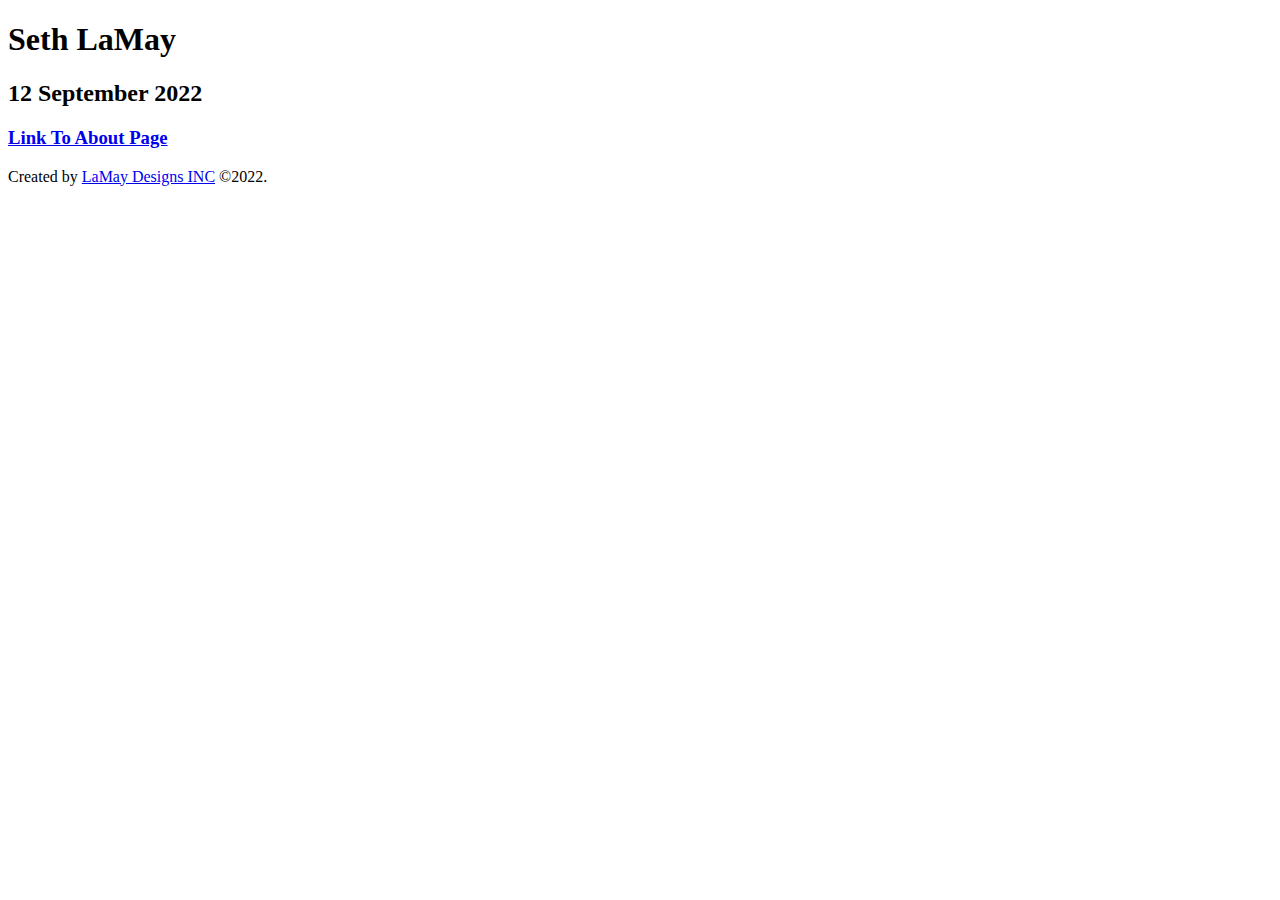
<file: Step1/index.html>
<!--
  Collaberating Members:
  :Oliver Finnamore
  :Ethan Lozuke
  :Vivek Govindu
  :Will Gibson
-->

<!DOCTYPE html>
  <html lang = "en-US">
    <head>
      <meta charset = "utf-8" />
    </head>
    <body>
      <header>
        <h1>
            Seth LaMay
        </h1>
      </header>
      <main>
        <h2>
          12 September 2022
        </h2>
        <h3><a href = "about.html">Link To About Page</a></h3>
      </main>
      <footer>
        Created by <a href = "lamaytechnologiesinc.com/index.html">LaMay Designs INC</a> &copy;2022.<br>
      </footer>
    </body>
  </html>
</file>
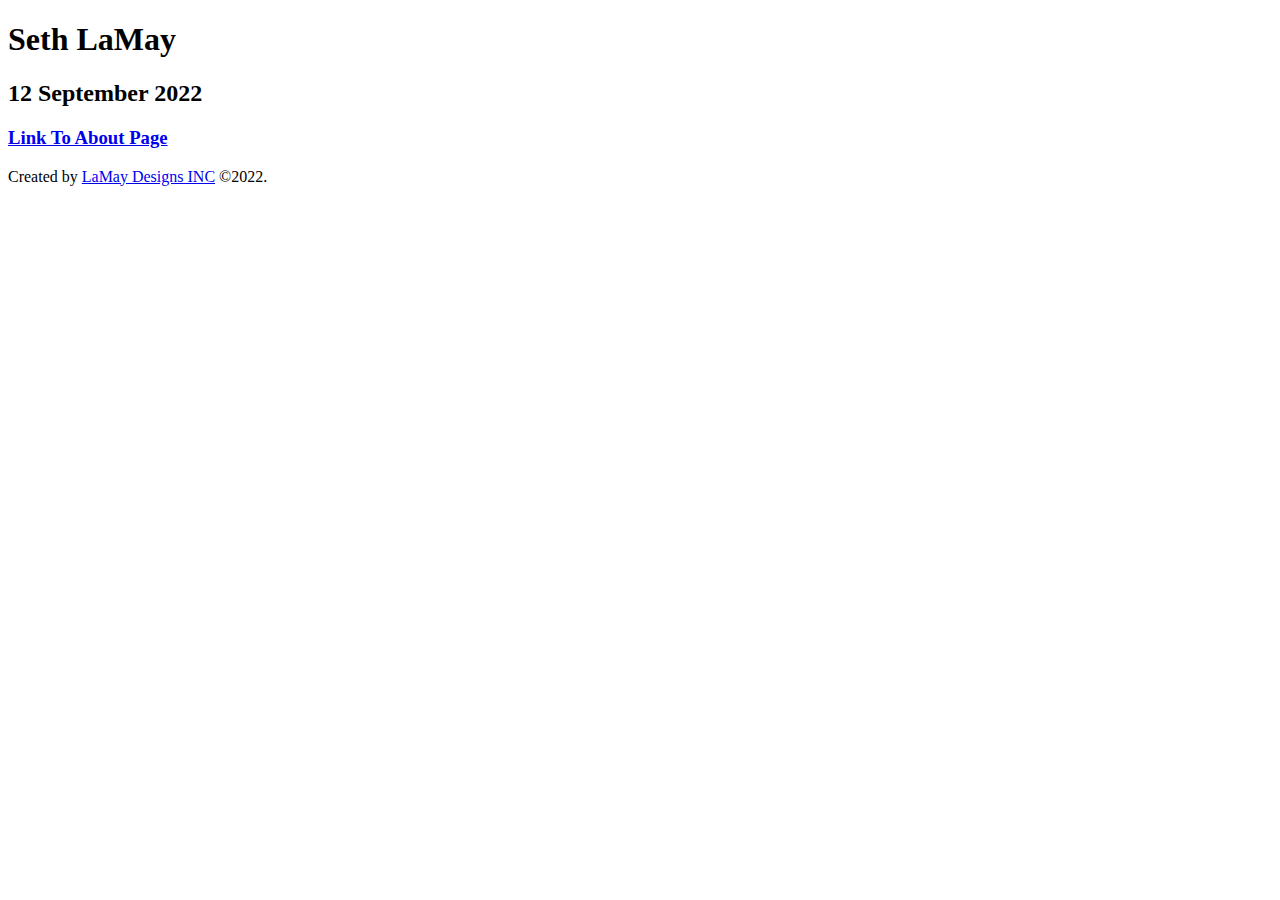
<file: Step5/index.html>
<!DOCTYPE html>
  <html lang = "en-US">
    <head>
      <meta charset = "utf-8" />
      <title>
        Seth Aaron LaMay | practice assignment
      </title>
    </head>
    <body>
      <header>
        <h1>
            Seth LaMay
        </h1>
      </header>
      <main>
        <h2>
          12 September 2022
        </h2>
        <h3><a href = "about.html">Link To About Page</a></h3>
      </main>
      <footer>
        Created by <a href = "lamaytechnologiesinc.com/index.html">LaMay Designs INC</a> &copy;2022.<br>
      </footer>
    </body>
  </html>
</file>
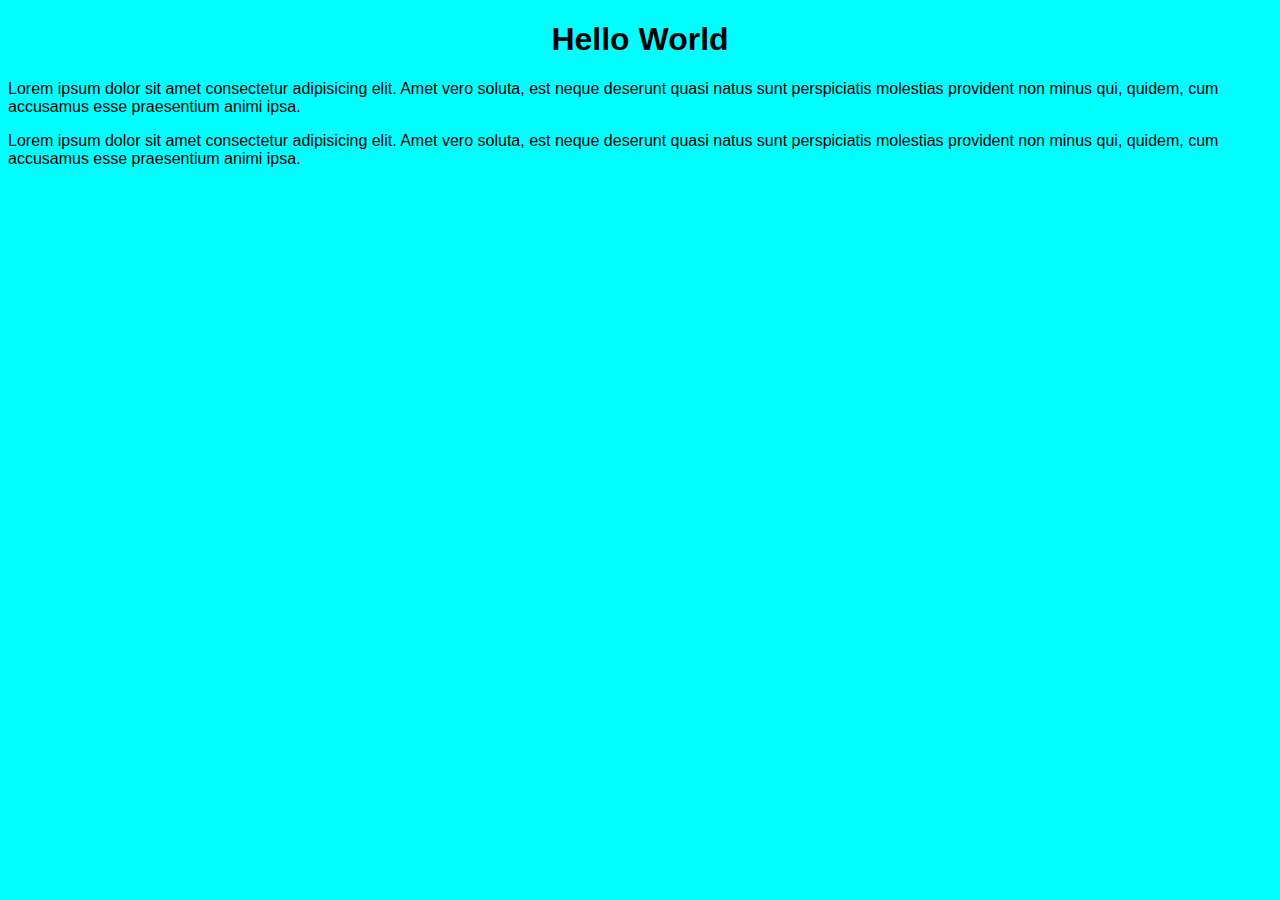
<file: Step6/index.html>
<!DOCTYPE html>
  <html lang = "en-US">
    <head>
      <meta charset = "utf-8" />
      <title>
        Seth Aaron LaMay | Step 6 Page
      </title>
      <link href = "styles.css" type = "text/css" rel = "stylesheet">  
    </head>
    <body>
      <header>
        <h1 id = "main-title">
            Hello World
        </h1>
      </header>
      <main>
        <p class = "content">
            Lorem ipsum dolor sit amet consectetur adipisicing elit. 
            Amet vero soluta, est neque deserunt quasi natus sunt perspiciatis 
            molestias provident non minus qui, quidem, cum accusamus esse 
            praesentium animi ipsa.
        </p>
        <p class = "content">
            Lorem ipsum dolor sit amet consectetur adipisicing elit. 
            Amet vero soluta, est neque deserunt quasi natus sunt perspiciatis 
            molestias provident non minus qui, quidem, cum accusamus esse 
            praesentium animi ipsa.
        </p>
      </main>
    </body>
  </html>
</file>
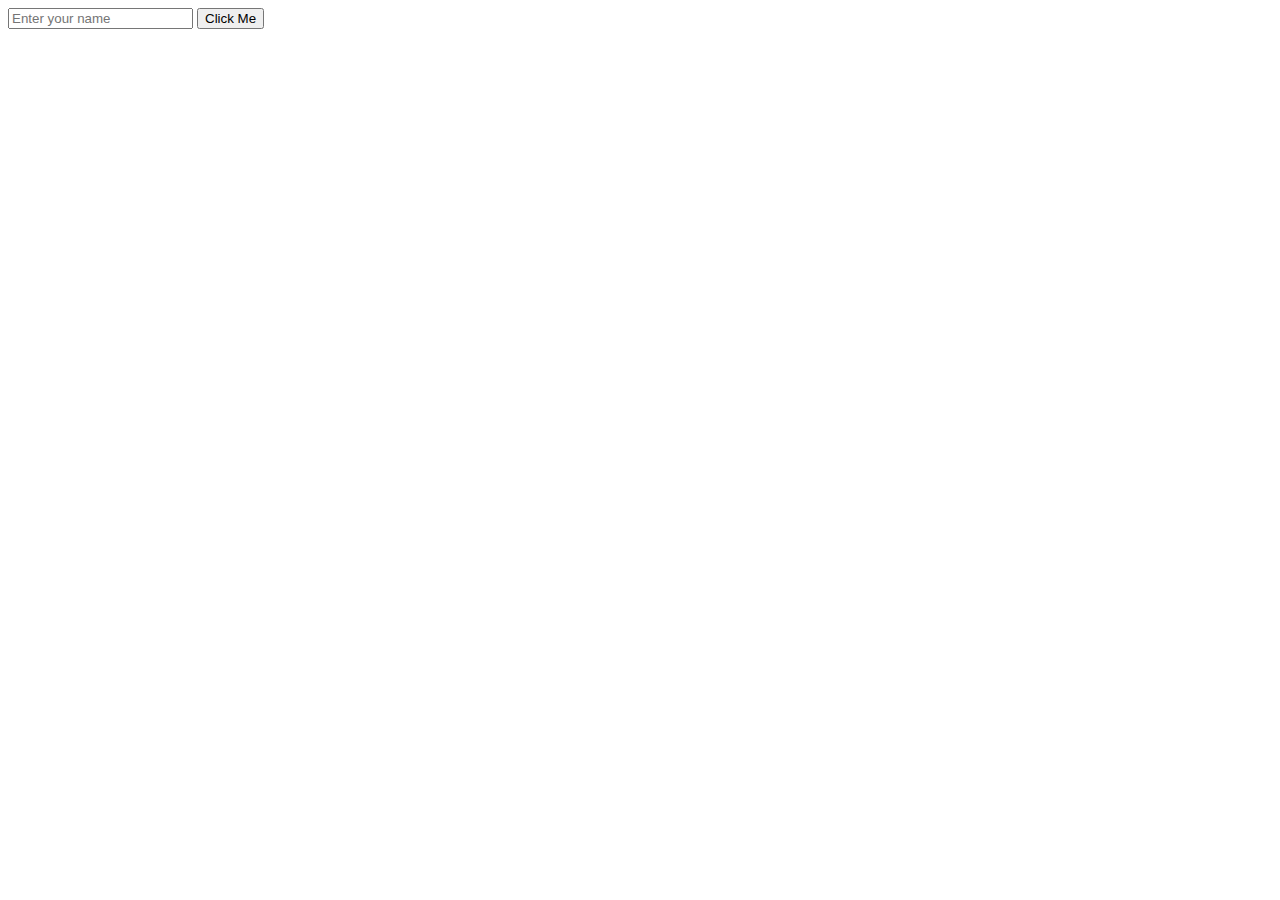
<file: Step7/index.html>
<!DOCTYPE html>
  <html lang = "en-US">
    <head>
      <meta charset = "utf-8" />
      <title>
        Seth Aaron LaMay | Step 7
      </title>
    </head>
    <body>
        <input id="noname-input" type="text" placeholder="Enter your name" />
        <button id="my-button">Click Me</button>
        
        <script>
        //this chunk of code creates a button that you click once you enter your name.
          var myButton = document.querySelector('#my-button');
          var nameInput = document.querySelector('#name-input');
          //this takes in the name and assigns it to the variable nameInput
          //the .addEventListener tells the program to do somthing when the button is clicked
          myButton.addEventListener('click', function () {
            if (nameInput.value !== '') {
                //this code checks to make sure that the text box is not empty and 
                //if it is not empty then it will create a pop up using alert to display name.
              alert('Hello ' + nameInput.value);
            }
          });
        </script>
    </body>
  </html>
</file>
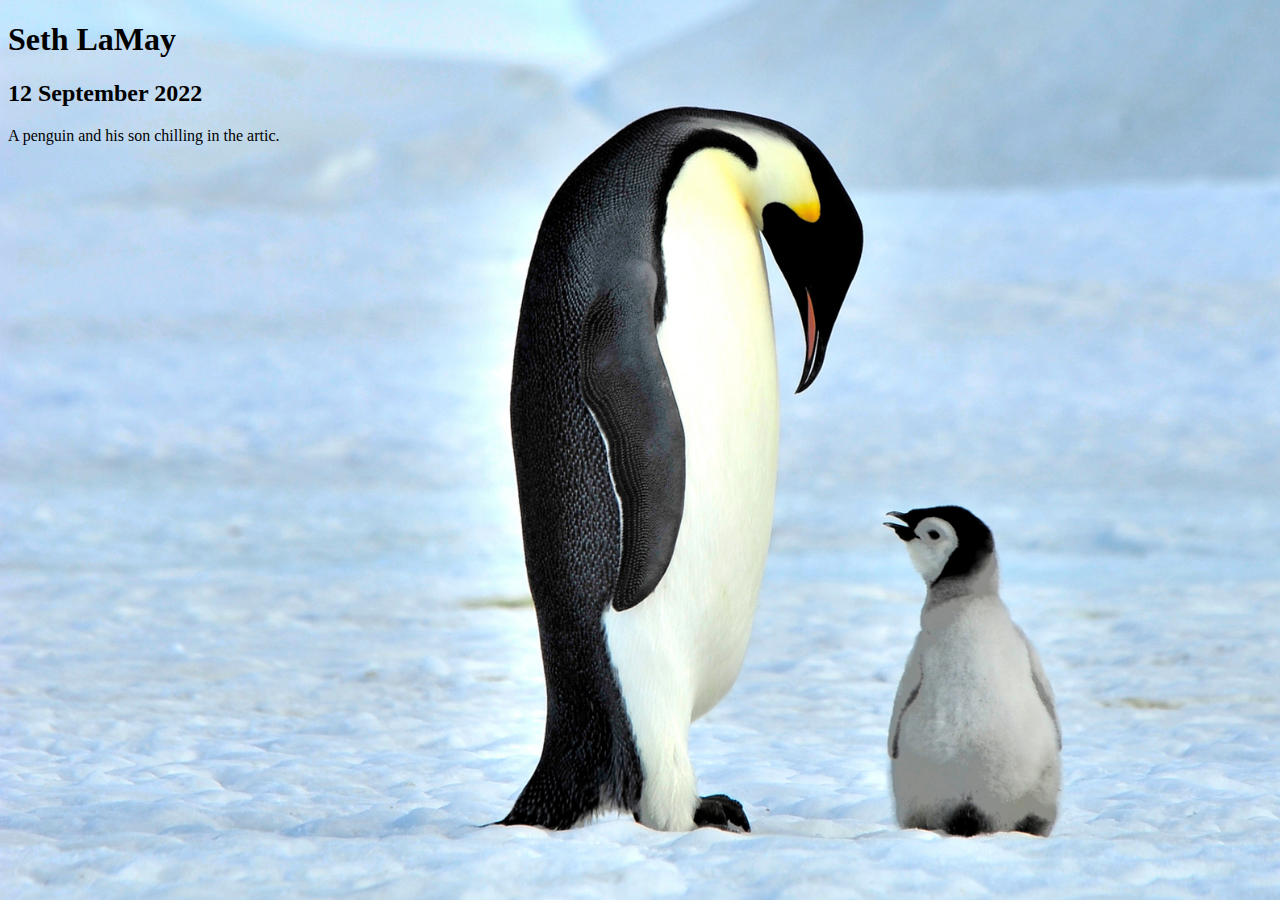
<file: Step2/AnimalPicPage.html>
<!DOCTYPE html>
  <html lang = "en-US">
    <head>
      <meta charset = "utf-8" />
      <title>
        Seth Aaron LaMay | practice assignment
      </title>
    </head>
    <body background="pictures/Emperor-penguin2.png">
      <header>
        <h1>
            Seth LaMay
        </h1>
      </header>
      <main>
        <h2>
          12 September 2022
        </h2>
      </main>
      <footer>
        <p>A penguin and his son chilling in the artic.</p>
      </footer>
    </body>
  </html>
</file>
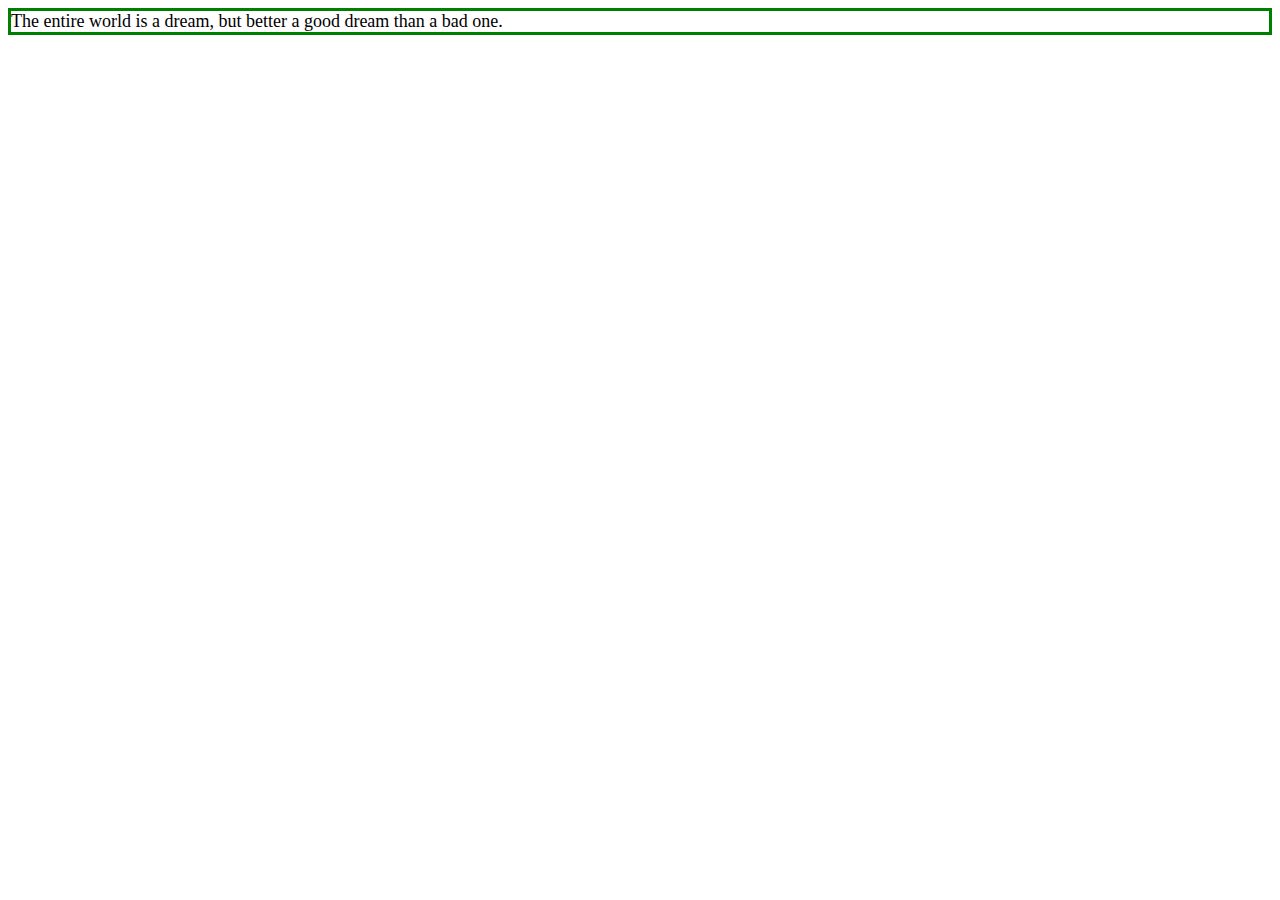
<file: Step3/greenBorderQuote.html>
<!DOCTYPE html>
  <html lang = "en-US">
    <head>
      <meta charset = "utf-8" />
      <title>
        Seth Aaron LaMay | practice assignment
      </title>
      <style>
        div
        {
            border-style: solid;
            border-width: 3px;
            border-color: green;
            font-size: large;
        }
      </style>
    </head>
    <body>
      <main>
        <div>
            The entire world is a dream, but better a good dream than a bad one.
        </div>
      </main>
    </body>
  </html>
</file>
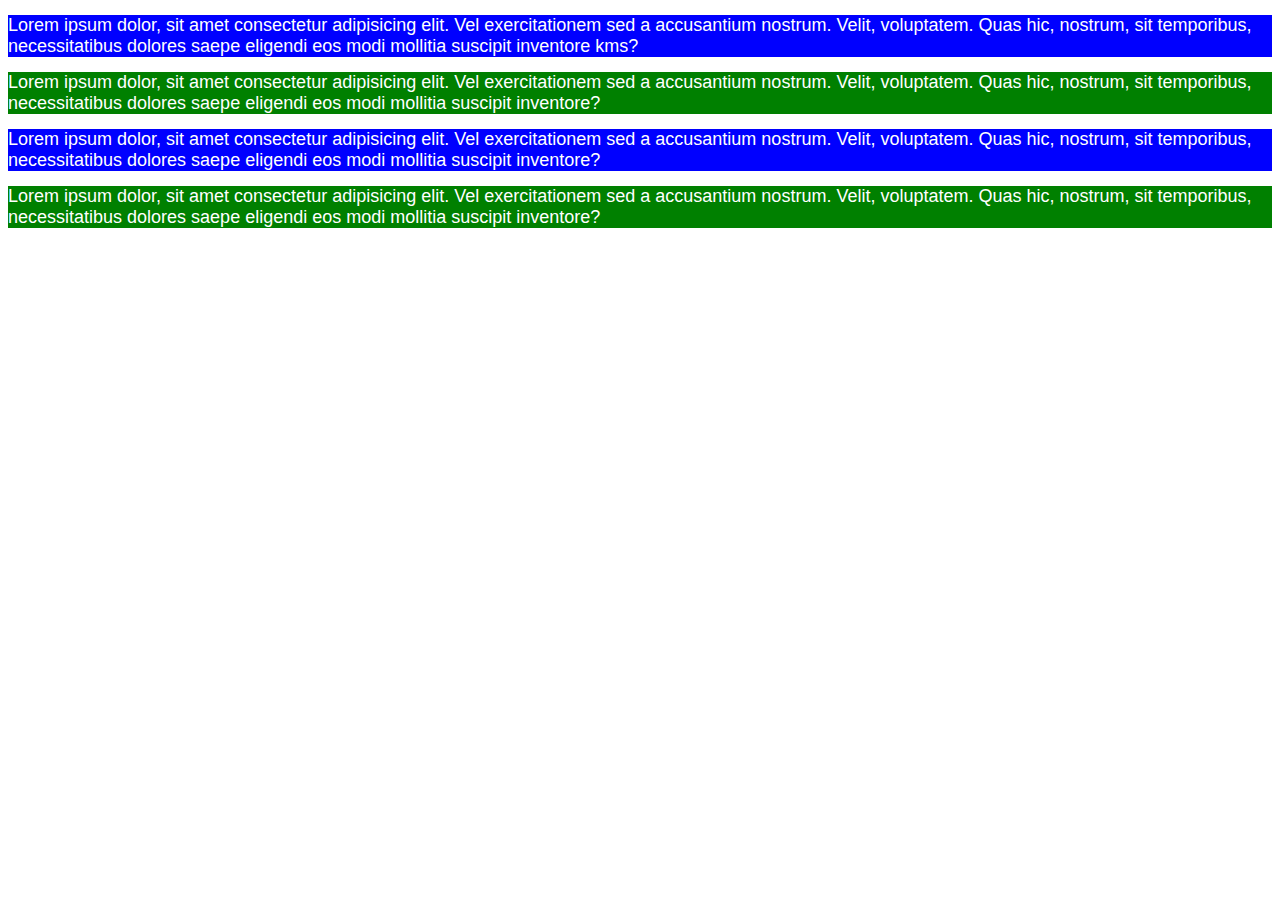
<file: Step4/backgroundColorSwitch.html>
<!DOCTYPE html>
  <html lang = "en-US">
    <head>
      <meta charset = "utf-8" />
      <title>
        Seth Aaron LaMay | practice assignment
      </title>
      <style>
        .blueBackground{
            background-color: blue;
            color: white;
        }
        .greenBackground
        {
            background-color: green;
            color: white;
        }
        div
        {
            margin-top: 15px;
            margin-bottom: 15px;
            font-family: Arial, Helvetica, sans-serif;
            font-size: large;
        }
      </style>
    </head>
    <body>
      <header>
      </header>
      <main>
        <div class = "blueBackground">
            Lorem ipsum dolor, sit amet consectetur adipisicing elit. 
            Vel exercitationem sed a accusantium nostrum. Velit, voluptatem. 
            Quas hic, nostrum, sit temporibus, necessitatibus dolores saepe eligendi 
            eos modi mollitia suscipit inventore kms?
        </div>
        <div class = "greenBackground">
            Lorem ipsum dolor, sit amet consectetur adipisicing elit. 
            Vel exercitationem sed a accusantium nostrum. Velit, voluptatem. 
            Quas hic, nostrum, sit temporibus, necessitatibus dolores saepe eligendi 
            eos modi mollitia suscipit inventore?
        </div>
        <div class = "blueBackground">
            Lorem ipsum dolor, sit amet consectetur adipisicing elit. 
            Vel exercitationem sed a accusantium nostrum. Velit, voluptatem. 
            Quas hic, nostrum, sit temporibus, necessitatibus dolores saepe eligendi 
            eos modi mollitia suscipit inventore?
        </div>
        <div class = "greenBackground">
            Lorem ipsum dolor, sit amet consectetur adipisicing elit. 
            Vel exercitationem sed a accusantium nostrum. Velit, voluptatem. 
            Quas hic, nostrum, sit temporibus, necessitatibus dolores saepe eligendi 
            eos modi mollitia suscipit inventore?
        </div>
      </main>
      <footer>
      </footer>
    </body>
  </html>
</file>
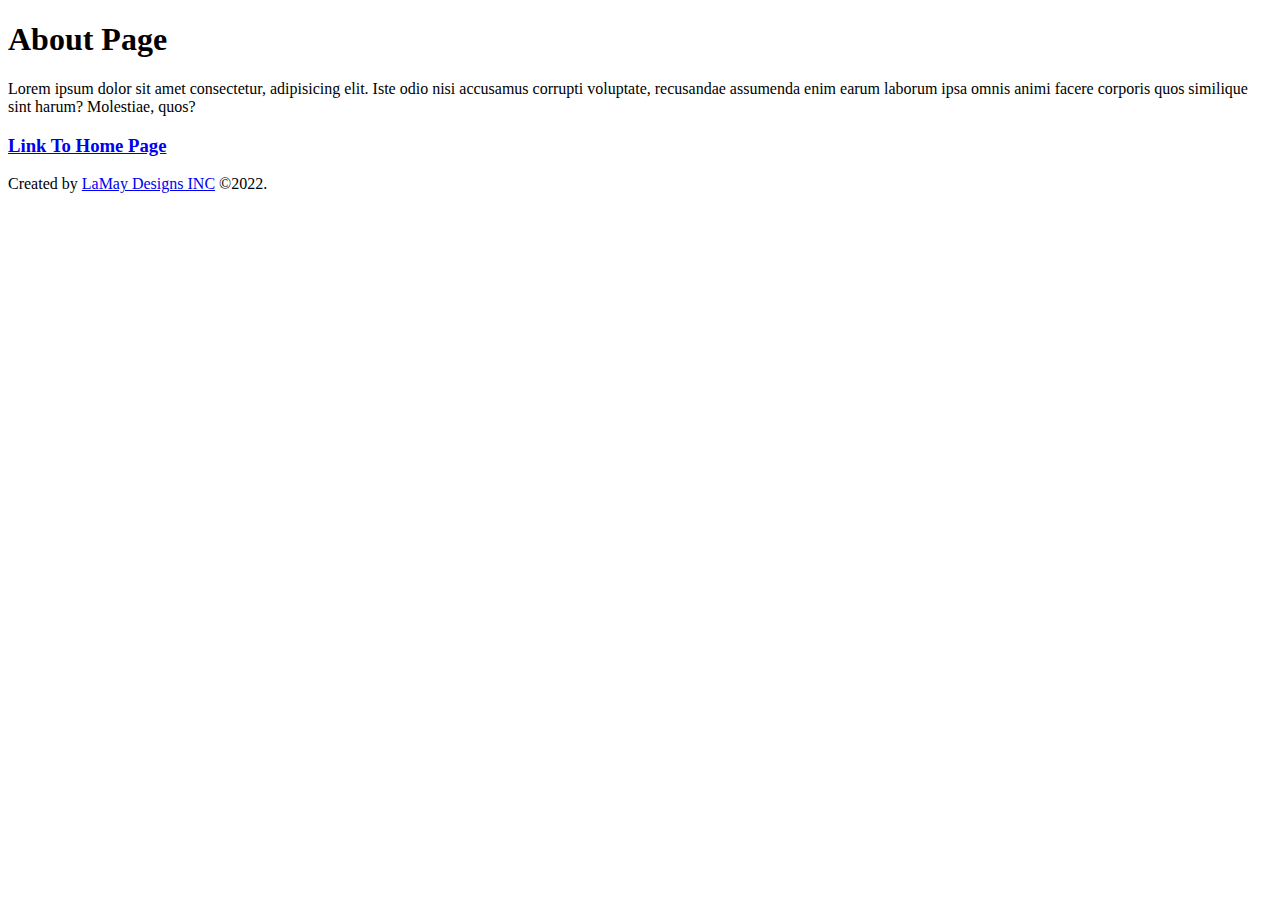
<file: Step5/about.html>
<!DOCTYPE html>
  <html lang = "en-US">
    <head>
      <meta charset = "utf-8" />
      <title>
        Seth Aaron LaMay | practice assignment
      </title>
    </head>
    <body>
      <header>
        <h1>
            About Page
        </h1>
      </header>
      <main>
        <div>
            Lorem ipsum dolor sit amet consectetur, adipisicing elit. 
            Iste odio nisi accusamus corrupti voluptate, 
            recusandae assumenda enim earum laborum ipsa omnis animi facere corporis quos similique sint harum? 
            Molestiae, quos?
        </div>
        <h3><a href = "index.html">Link To Home Page</a></h3>
      </main>
      <footer>
        Created by <a href = "lamaytechnologiesinc.com/index.html">LaMay Designs INC</a> &copy;2022.<br>
      </footer>
    </body>
  </html>
</file>
<file: Step6/styles.css>
body
{
    background-color: aqua;
    font-family: Helvetica, sans-serif;
}
#main-title
{
    text-align: center;
}
.content
{
    margin-bottom: 12px;
}
</file>
